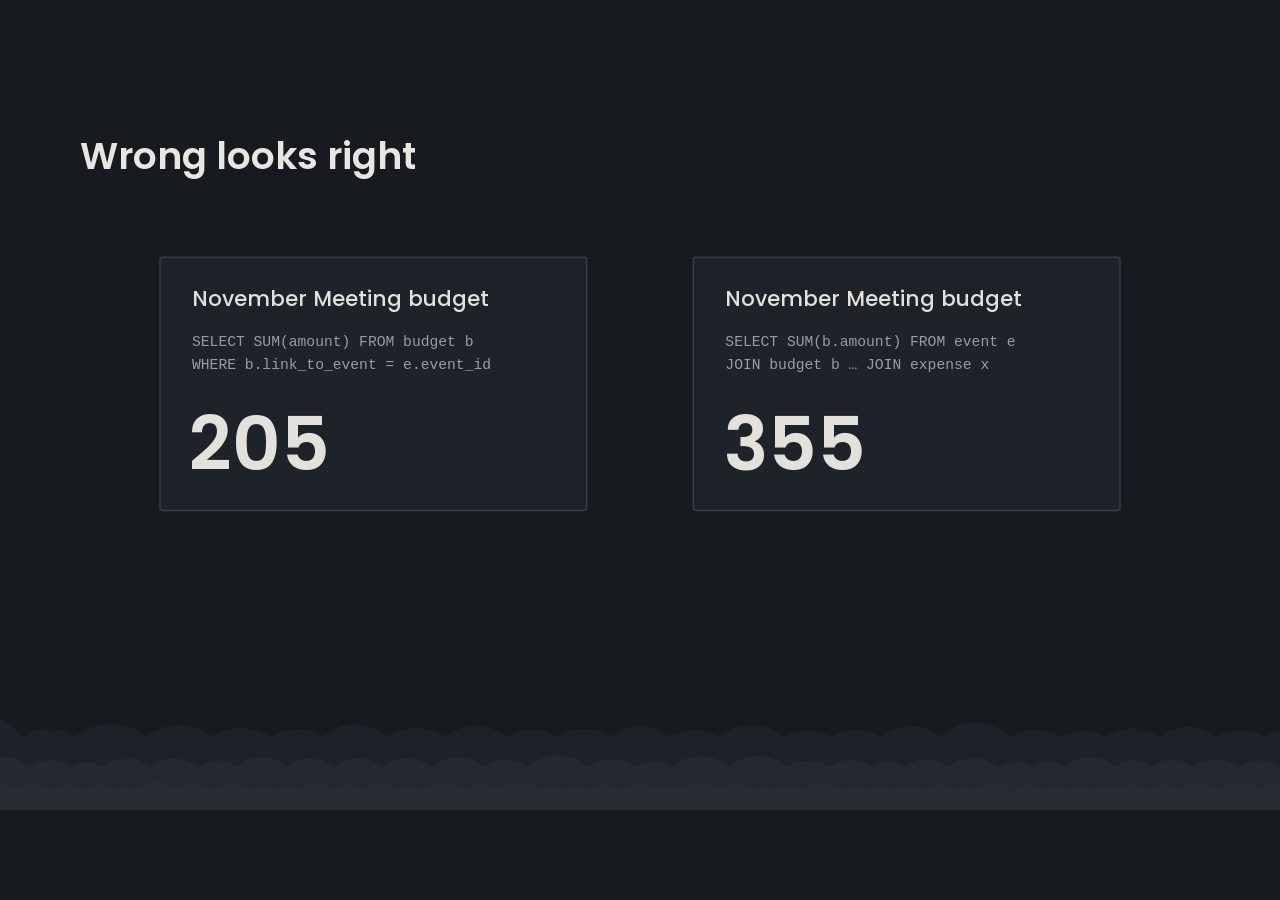
<file: server/static/explain/index.html>
<!doctype html>
<html lang="en">
<head>
<meta charset="utf-8">
<meta name="viewport" content="width=device-width, initial-scale=1">
<meta name="theme-color" content="#171a1f">
<title>Altimeter explainers</title>
<link rel="icon" href="data:,">
<link rel="preload" href="../fonts/poppins-400.woff2" as="font" type="font/woff2" crossorigin>
<link rel="preload" href="../fonts/poppins-500.woff2" as="font" type="font/woff2" crossorigin>
<link rel="preload" href="../fonts/poppins-600.woff2" as="font" type="font/woff2" crossorigin>
<link rel="stylesheet" href="explain.css">
</head>
<body>
<div id="stage"></div>
<script src="explain.js"></script>
</body>
</html>
</file>
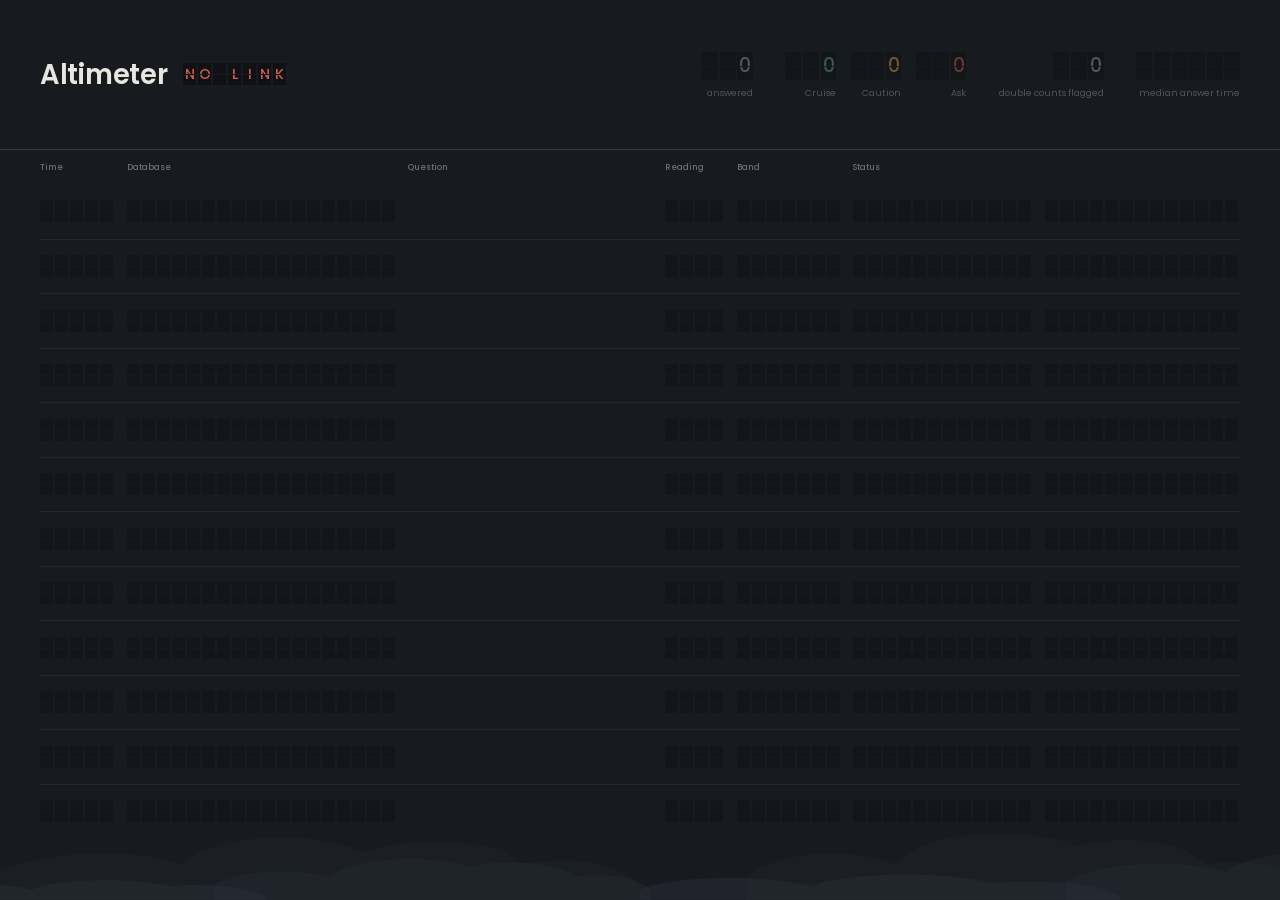
<file: server/static/board.html>
<!doctype html>
<html lang="en">
<head>
<meta charset="utf-8">
<meta name="viewport" content="width=device-width, initial-scale=1">
<title>Altimeter departures</title>
<link rel="icon" href="data:,">
<link rel="stylesheet" href="board.css">
</head>
<body>
<header class="head">
  <div class="title"><h1>Altimeter</h1><div class="f" id="link" role="status"></div></div>
  <div class="counters">
    <div class="counter"><div class="f" id="c-answered"></div><span>answered</span></div>
    <div class="counter band"><div class="f" id="c-cruise"></div><span>Cruise</span></div>
    <div class="counter band"><div class="f" id="c-caution"></div><span>Caution</span></div>
    <div class="counter band"><div class="f" id="c-ask"></div><span>Ask</span></div>
    <div class="counter"><div class="f" id="c-flagged"></div><span>double counts flagged</span></div>
    <div class="counter"><div class="f" id="c-median"></div><span>median answer time</span></div>
  </div>
</header>

<section class="board" id="board" aria-live="polite">
  <div class="cols" aria-hidden="true">
    <span>Time</span><span>Database</span><span>Question</span><span>Reading</span><span>Band</span><span>Status</span><span></span>
  </div>
  <div class="rows" id="rows"></div>
</section>

<div class="clouds" aria-hidden="true">
  <svg class="layer far" viewBox="0 0 2400 160" preserveAspectRatio="none">
    <g id="far">
      <path d="M0 160V110c40-30 120-40 170-10 30-50 120-60 170-20 50-30 130-20 150 20 60-20 110 10 110 50v10H0z"/>
      <path d="M700 160v-40c30-40 90-50 140-20 20-50 110-70 170-30 40-20 100-10 120 30 50-10 90 10 90 40v20H700z"/>
      <path d="M1350 160v-30c30-40 110-50 160-10 30-60 150-70 200-20 50-20 120 0 130 40 40 0 70 20 70 40H1350z"/>
      <path d="M2000 160v-50c40-30 110-30 150 0 30-40 110-50 160-10 30-10 70 0 90 30v30H2000z"/>
    </g>
    <use href="#far" x="2400"/>
  </svg>
  <svg class="layer mid" viewBox="0 0 2400 160" preserveAspectRatio="none">
    <g id="mid">
      <path d="M200 160v-30c20-30 70-40 110-20 20-40 90-50 130-20 30-20 80-10 100 20 40-10 70 10 70 40v10H200z"/>
      <path d="M1000 160v-40c30-40 100-50 150-20 20-40 100-60 160-30 50-20 120-10 140 30 40-10 80 10 80 40v20H1000z"/>
      <path d="M1850 160v-20c20-30 80-40 120-20 20-40 100-50 140-20 40-20 90-10 110 30 30 0 60 10 60 30H1850z"/>
    </g>
    <use href="#mid" x="2400"/>
  </svg>
  <svg class="layer near" viewBox="0 0 2400 160" preserveAspectRatio="none">
    <g id="near">
      <path d="M-100 160v-20c30-30 90-40 130-10 20-30 90-40 130-10 30-10 70 0 90 30v10H-100z"/>
      <path d="M600 160v-30c30-40 110-50 160-10 30-40 120-50 170-10 50-10 100 0 120 40v10H600z"/>
      <path d="M1500 160v-20c20-30 80-40 120-10 30-40 110-50 160-10 40-10 90 0 110 30v10H1500z"/>
      <path d="M2150 160v-20c30-30 90-40 130-10 20-30 90-40 130-10 20-10 50 0 60 20v20H2150z"/>
    </g>
    <use href="#near" x="2400"/>
  </svg>
</div>

<script src="board.js"></script>
</body>
</html>
</file>
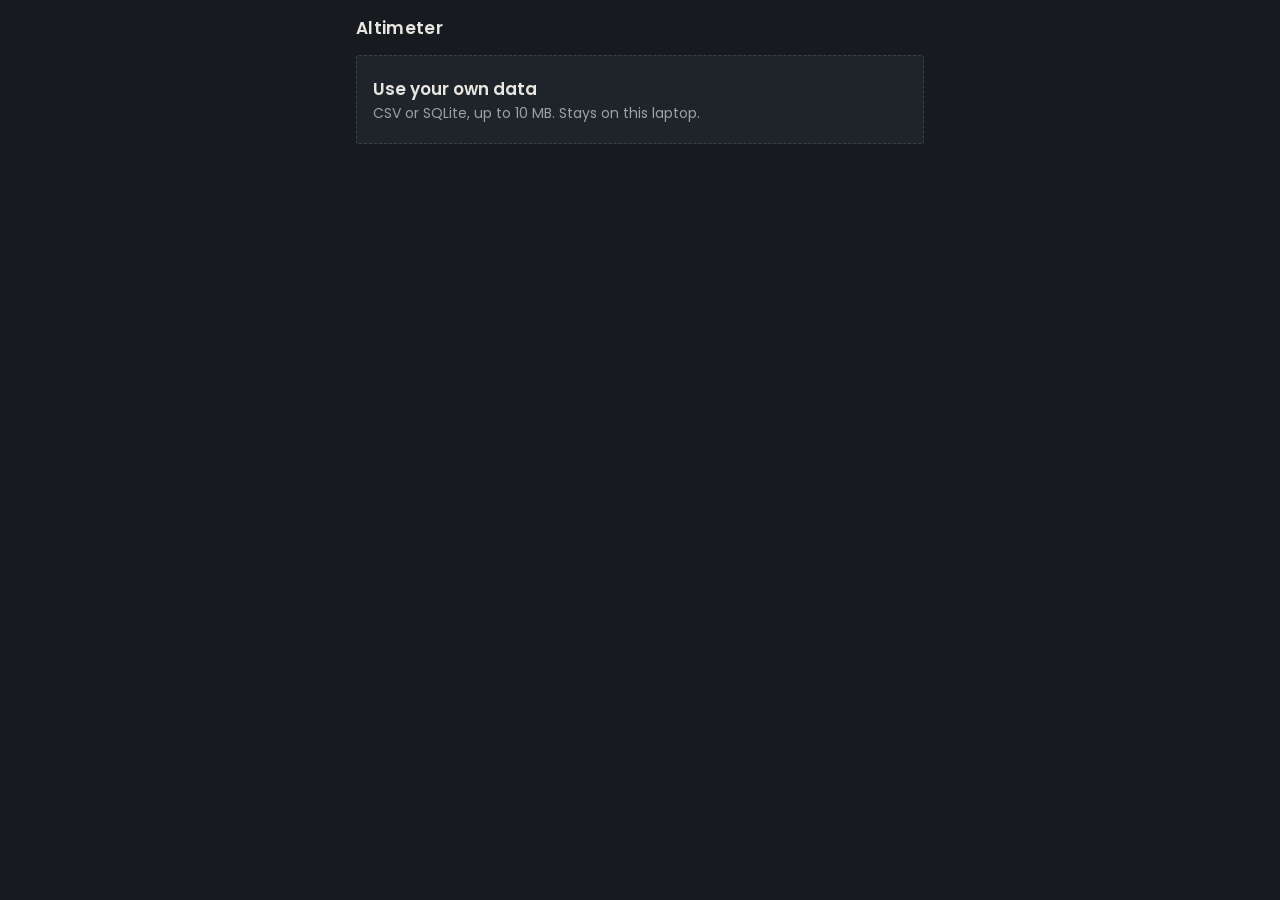
<file: server/static/upload_demo.html>
<!doctype html>
<html lang="en">
<head>
<meta charset="utf-8">
<meta name="viewport" content="width=device-width, initial-scale=1, viewport-fit=cover">
<meta name="theme-color" content="#171a1f">
<title>Altimeter upload</title>
<link rel="icon" href="data:,">
<style>
@font-face { font-family: "Poppins"; font-weight: 400; font-style: normal; font-display: swap; src: url(fonts/poppins-400.woff2) format("woff2"); }
@font-face { font-family: "Poppins"; font-weight: 500; font-style: normal; font-display: swap; src: url(fonts/poppins-500.woff2) format("woff2"); }
@font-face { font-family: "Poppins"; font-weight: 600; font-style: normal; font-display: swap; src: url(fonts/poppins-600.woff2) format("woff2"); }
:root {
  --panel: #171a1f; --panel-2: #1f232a; --panel-3: #282d35; --face: #0f1114; --bezel: #3a414b;
  --ink: #e8e6e0; --ink-2: #9ca1a8; --ink-3: #6b7078; --rule: #343a43;
  --ask: #cf5c4f; --caution: #d6a63e; --cruise: #5fae76; --diff: #4a4320;
  --t0: 14px; --t1: 17px; --t2: 21px; --t3: 27px; --t4: 34px; --t5: 52px;
  --mono: ui-monospace, "SFMono-Regular", "Cascadia Mono", Consolas, "Liberation Mono", monospace;
}
* { box-sizing: border-box; }
html { -webkit-text-size-adjust: 100%; background: var(--panel); }
body { margin: 0; background: var(--panel); color: var(--ink); font: 400 var(--t1)/1.45 "Poppins", sans-serif; }
button { font: inherit; color: inherit; }
.wrap { width: 100%; max-width: 600px; margin: 0 auto; padding: 16px; }
h1 { margin: 0 0 14px; font-size: var(--t1); font-weight: 600; letter-spacing: 0.02em; }
#log { margin: 16px 0 0; font: 12px/1.5 var(--mono); color: var(--ink-3); white-space: pre-wrap; overflow-wrap: anywhere; }
</style>
<link rel="stylesheet" href="upload.css">
</head>
<body>
<main class="wrap">
  <h1>Altimeter</h1>
  <div id="upload"></div>
  <pre id="log"></pre>
</main>
<script>
/* ?mock=1: fake POST /api/upload and GET /api/upload/<id> in the browser, so upload.js runs its real XHR/fetch
   code with no server. Progress is simulated with real timers at ~1.5 MB/s, then ~600 ms of "server reading". */
if (new URLSearchParams(location.search).get("mock") === "1") (function () {
  const RATE = 1.5 * 1048576, TICK = 100, TTL = 15 * 60;
  const store = {};
  const sanitize = (n) => n.replace(/\.[^.]+$/, "").toLowerCase().replace(/[^a-z0-9_]+/g, "_").replace(/^_+|_+$/g, "") || "t";

  async function mockServer(files) {
    if (!files.length) return [400, { error: "no files in the upload" }];
    const exts = files.map((f) => (f.name.match(/\.([^.]+)$/) || [, ""])[1].toLowerCase());
    const bad = files.find((f, i) => !["csv", "sqlite", "sqlite3", "db"].includes(exts[i]));
    if (bad) return [400, { error: bad.name + ": only .csv, .sqlite or .db files" }];
    const total = files.reduce((s, f) => s + f.size, 0);
    if (total > 10 * 1048576) return [400, { error: "upload is over 10 MB" }];
    let tables;
    if (exts.some((e) => e !== "csv")) {
      if (files.length > 1) return [400, { error: "send one SQLite file, or 1-8 CSV files" }];
      tables = [{ name: "customers", rows: 1204 }, { name: "orders", rows: 8817 }, { name: "order_items", rows: 23410 }];
    } else {
      if (files.length > 8) return [400, { error: "at most 8 CSV files" }];
      tables = [];
      for (const f of files) {
        const rows = f.size < 1048576 ? (await f.text()).split(/\r?\n/).filter((l) => l.trim()).length - 1 : Math.round(f.size / 48);
        if (rows < 1) return [400, { error: f.name + ": no data rows" }];
        tables.push({ name: sanitize(f.name), rows });
      }
    }
    const id = Math.random().toString(36).slice(2, 14);
    store[id] = { tables, kind: exts[0] === "csv" ? "csv" : "sqlite", t: Date.now() };
    return [200, info(id)];
  }
  function info(id) {
    const e = store[id];
    e.t = Date.now();
    return { db_id: "upload:" + id, kind: e.kind, tables: e.tables, expires_in_s: TTL };
  }

  class MockXHR {
    constructor() { this.upload = {}; this.status = 0; this.responseText = ""; this._timers = []; }
    open(method, url) { this._method = method; this._url = url; }
    abort() { this._timers.forEach(clearInterval); this._timers = []; }
    send(fd) {
      const files = fd.getAll("files").filter((f) => f instanceof File);
      const total = files.reduce((s, f) => s + f.size, 0) + 200;
      let loaded = 0;
      const iv = setInterval(() => {
        loaded = Math.min(total, loaded + RATE * TICK / 1000);
        this.upload.onprogress && this.upload.onprogress({ lengthComputable: true, loaded, total });
        if (loaded >= total) {
          clearInterval(iv);
          this.upload.onload && this.upload.onload({});
          const t = setTimeout(async () => {
            const [status, body] = await mockServer(files);
            this.status = status; this.responseText = JSON.stringify(body);
            this.onload && this.onload({});
          }, 600);
          this._timers.push(t);
        }
      }, TICK);
      this._timers.push(iv);
    }
  }
  window.XMLHttpRequest = MockXHR;

  const realFetch = window.fetch.bind(window);
  window.fetch = async (url, init) => {
    const m = String(url).match(/\/api\/upload\/([^/?#]+)$/);
    if (!m) return realFetch(url, init);
    const id = decodeURIComponent(m[1]);
    if (!store[id]) return new Response(JSON.stringify({ error: "upload not found or expired" }), { status: 404 });
    return new Response(JSON.stringify(info(id)), { status: 200, headers: { "Content-Type": "application/json" } });
  };
})();
</script>
<script src="upload.js"></script>
<script>
const log = document.getElementById("log");
window.ctl = Upload.render(document.getElementById("upload"), {
  onReady(dbId, info) { log.textContent = "onReady " + dbId + "\n" + JSON.stringify(info); },
  onRemove(dbId) { log.textContent = "onRemove " + dbId; },
  onExpire(dbId) { log.textContent = "onExpire " + dbId; },
});
</script>
</body>
</html>
</file>
<file: server/static/explain/explain.css>
@font-face { font-family: "Poppins"; font-weight: 400; font-style: normal; font-display: block; src: url(../fonts/poppins-400.woff2) format("woff2"); }
@font-face { font-family: "Poppins"; font-weight: 500; font-style: normal; font-display: block; src: url(../fonts/poppins-500.woff2) format("woff2"); }
@font-face { font-family: "Poppins"; font-weight: 600; font-style: normal; font-display: block; src: url(../fonts/poppins-600.woff2) format("woff2"); }

:root { /* same instrument-panel tokens as table.html */
  --panel: #171a1f;
  --panel-2: #1f232a;
  --panel-3: #282d35;
  --face: #0f1114;
  --bezel: #3a414b;
  --ink: #e8e6e0;
  --ink-2: #9ca1a8;
  --ink-3: #6b7078;
  --rule: #343a43;
  --ask: #cf5c4f;
  --caution: #d6a63e;
  --cruise: #5fae76;
}
* { box-sizing: border-box; }
html, body { margin: 0; height: 100%; background: var(--panel); overflow: hidden; }
body { cursor: pointer; }
#stage { position: absolute; left: 0; top: 0; width: 1920px; height: 1080px; transform-origin: 0 0; background: var(--panel); overflow: hidden; }
#stage svg { display: block; width: 1920px; height: 1080px; font-family: "Poppins", sans-serif; font-variant-numeric: tabular-nums; }
#stage svg .mono { font-family: ui-monospace, "SFMono-Regular", "Cascadia Mono", Consolas, "Liberation Mono", monospace; }
</file>
<file: server/static/board.css>
@font-face { font-family: "Poppins"; font-weight: 400; font-style: normal; font-display: swap; src: url(fonts/poppins-400.woff2) format("woff2"); }
@font-face { font-family: "Poppins"; font-weight: 500; font-style: normal; font-display: swap; src: url(fonts/poppins-500.woff2) format("woff2"); }
@font-face { font-family: "Poppins"; font-weight: 600; font-style: normal; font-display: swap; src: url(fonts/poppins-600.woff2) format("woff2"); }

:root {
  --panel: #171a1f;
  --panel-2: #1f232a;
  --panel-3: #282d35;
  --face: #0f1114;
  --bezel: #3a414b;
  --ink: #e8e6e0;
  --ink-2: #9ca1a8;
  --ink-3: #6b7078;
  --rule: #343a43;
  --ask: #cf5c4f;
  --caution: #d6a63e;
  --cruise: #5fae76;

  --gutter: 40px;
  --head: 150px;
  --clouds: 96px;
  --n: 12;                                   /* visible rows */
  --cw: clamp(13px, calc((100vw - 2 * var(--gutter)) / 94), 24px);   /* one flap cell */
  --gap: 2px;
  --ch: calc(var(--cw) * 1.7);
  --fs: calc(var(--cw) * 1.4);
  --ffs: calc(var(--cw) * 1.1);              /* glyph in a flap: Poppins' widest capitals (M, W) still fit one cell */
  --row: calc((100vh - var(--head) - var(--clouds)) / var(--n));
  --step: 150ms;                             /* one flap */
}

* { box-sizing: border-box; }
html, body { height: 100%; }
body {
  margin: 0; overflow: hidden;
  background: var(--panel); color: var(--ink);
  font-family: Poppins, system-ui, sans-serif; font-weight: 400;
  -webkit-font-smoothing: antialiased;
}

/* ---------- header ---------- */
.head {
  height: var(--head); padding: 0 var(--gutter);
  display: flex; align-items: center; justify-content: space-between;
  border-bottom: 1px solid var(--rule);
  position: relative; z-index: 2;
}
.head h1 {
  margin: 0; font-weight: 600; font-size: calc(var(--fs) * 1.5); letter-spacing: -0.01em; line-height: 1;
}
.title { display: flex; align-items: center; gap: calc(var(--cw) * 1.2); }
#link { transition: opacity 200ms ease-out; }
body:not(.stale) #link { opacity: 0; }
.rows { transition: opacity 400ms ease-out; }
body.stale .rows, body.stale .counters { opacity: 0.45; }
.counters { transition: opacity 400ms ease-out; display: flex; gap: calc(var(--cw) * 2.5); }
.counter { display: flex; flex-direction: column; align-items: flex-end; gap: 8px; }
.counter span { font-size: calc(var(--fs) * 0.5); color: var(--ink-2); line-height: 1; }
.counter.band + .counter.band { margin-left: calc(var(--cw) * -1.4); } /* the three band tallies read as one group */
.counter.band > span { min-width: calc(3 * var(--cw) * 1.2 + 2 * var(--gap)); text-align: right; }

/* ---------- board ---------- */
.board { padding: 0 var(--gutter); position: relative; z-index: 2; }
.cols, .row {
  display: grid; align-items: center; column-gap: calc(var(--cw) * 0.9);
  grid-template-columns:
    calc(5 * (var(--cw) + var(--gap)))
    calc(18 * (var(--cw) + var(--gap)))
    minmax(0, 1fr)
    calc(4 * (var(--cw) + var(--gap)))
    calc(7 * (var(--cw) + var(--gap)))
    calc(12 * (var(--cw) + var(--gap)))
    calc(13 * (var(--cw) + var(--gap)));
}
.cols { height: 34px; color: var(--ink-3); font-size: calc(var(--fs) * 0.46); font-weight: 500; }
.row { height: var(--row); border-top: 1px solid var(--rule); }
.row:first-child { border-top: 0; }

/* a field is a strip of flap cells */
.f { display: flex; gap: var(--gap); perspective: 700px; overflow: hidden; min-width: 0; }
.c {
  flex: 0 0 var(--cw); width: var(--cw); height: var(--ch);
  display: flex; align-items: center; justify-content: center;
  background: var(--face); position: relative;
  font-family: Poppins, system-ui, sans-serif; font-size: var(--ffs); font-weight: 500; line-height: 1;
  font-variant-numeric: tabular-nums; overflow: hidden;
  color: var(--ink);
  transform-origin: 50% 50%; backface-visibility: hidden; will-change: transform;
}
.c::after { /* the hinge between the two halves of a flap */
  content: ""; position: absolute; left: 0; right: 0; top: 50%; height: 1px; background: var(--panel);
}
.q .c { /* question: proportional text in flap cells sized to the glyph */
  flex: 0 0 auto; width: auto; min-width: calc(var(--cw) * 0.4); padding: 0 calc(var(--cw) * 0.06);
  font-family: Poppins, system-ui, sans-serif; font-weight: 500; font-size: calc(var(--fs) * 0.92);
}
.c svg { width: 72%; height: 72%; fill: none; stroke: currentColor; stroke-width: 1.3; stroke-linecap: square; }
.ask .c { color: var(--ask); }
.caution .c { color: var(--caution); }
.cruise .c { color: var(--cruise); }
.dim .c { color: var(--ink-2); }

.counters .c { height: calc(var(--ch) * 1.25); font-size: calc(var(--ffs) * 1.3); flex-basis: calc(var(--cw) * 1.2); width: calc(var(--cw) * 1.2); }

.c.flip { animation: flap var(--step) linear 1; }
@keyframes flap {
  0%   { transform: rotateX(0); }
  49%  { transform: rotateX(-90deg); opacity: .55; }
  50%  { transform: rotateX(90deg); opacity: .55; }
  100% { transform: rotateX(0); opacity: 1; }
}

/* ---------- clouds along the bottom edge ---------- */
.clouds {
  position: fixed; left: 0; right: 0; bottom: 0; height: var(--clouds);
  overflow: hidden; pointer-events: none; z-index: 1;
}
.layer { position: absolute; left: 0; bottom: 0; width: 200%; height: 100%; fill: var(--panel-3); }
.layer.far  { opacity: .28; height: 100%; animation: drift 120s linear infinite; }
.layer.mid  { opacity: .4;  height: 78%;  animation: drift 90s linear infinite; }
.layer.near { opacity: .55; height: 56%;  animation: drift 64s linear infinite; }
@keyframes drift { from { transform: translateX(0); } to { transform: translateX(-50%); } }

@media (prefers-reduced-motion: reduce) {
  .c.flip, .layer.far, .layer.mid, .layer.near { animation: none; } /* as specific as the rules that start them */
}
</file>
<file: server/static/upload.css>
/* "Use your own data" module. Colours come from the host page's :root tokens (index.html); fallbacks match them. */
.up { font-family: "Poppins", sans-serif; color: var(--ink, #e8e6e0); }
.up p { margin: 0; }

/* empty: whole area is the picker */
.up-drop {
  position: relative; display: block; padding: 22px 16px 20px;
  border: 1.5px dashed var(--bezel, #3a414b); border-radius: 3px; background: var(--panel-2, #1f232a);
  cursor: pointer; transition: border-color 120ms ease-out;
}
.up-drop.over, .up-drop:active { border-color: var(--ink, #e8e6e0); border-style: solid; }
@media (hover: hover) { .up-drop:hover { border-color: var(--ink, #e8e6e0); border-style: solid; } }
.up-drop:focus-within { outline: 2px solid var(--ink, #e8e6e0); outline-offset: 1px; }
.up-title { display: block; font-size: var(--t1, 17px); font-weight: 600; line-height: 1.3; }
.up-line { display: block; margin-top: 4px; font-size: var(--t0, 14px); font-weight: 400; line-height: 1.4; color: var(--ink-2, #9ca1a8); }
.up-input { position: absolute; width: 1px; height: 1px; margin: -1px; padding: 0; border: 0; overflow: hidden; clip: rect(0 0 0 0); opacity: 0; }

.up-err {
  margin-bottom: 10px !important; padding: 10px 12px; border-left: 3px solid var(--ask, #cf5c4f);
  background: var(--panel-2, #1f232a); color: var(--ink, #e8e6e0); font-size: var(--t0, 14px); line-height: 1.45;
  overflow-wrap: anywhere;
}

/* uploading */
.up-files {
  font-size: var(--t0, 14px); font-weight: 500; color: var(--ink-2, #9ca1a8);
  white-space: nowrap; overflow: hidden; text-overflow: ellipsis;
}
.up-track { margin-top: 10px; height: 6px; background: var(--face, #0f1114); border: 1px solid var(--rule, #343a43); overflow: hidden; }
.up-fill { height: 100%; background: var(--ink, #e8e6e0); transform: scaleX(0); transform-origin: 0 50%; transition: transform 120ms linear; }
.up-status { display: flex; justify-content: space-between; gap: 12px; margin-top: 8px !important; font-size: var(--t0, 14px); font-variant-numeric: tabular-nums; }
.up-pct { font-weight: 600; }
.up-amt { color: var(--ink-2, #9ca1a8); }

/* ready */
.up-tables { list-style: none; margin: 8px 0 0; padding: 0; border-top: 1px solid var(--rule, #343a43); }
.up-row {
  display: flex; align-items: baseline; justify-content: space-between; gap: 16px;
  padding: 10px 0; border-bottom: 1px solid var(--rule, #343a43);
}
.up-name {
  min-width: 0; overflow: hidden; text-overflow: ellipsis; white-space: nowrap;
  font-family: var(--mono, ui-monospace, Consolas, monospace); font-size: 15px;
}
.up-rows { flex: none; font-size: var(--t0, 14px); font-variant-numeric: tabular-nums; color: var(--ink-2, #9ca1a8); }
.up-row.in { opacity: 0; transform: translateY(6px); animation: up-in 240ms cubic-bezier(.3,.75,.25,1) forwards; }
@keyframes up-in { to { opacity: 1; transform: none; } }

.up-foot { display: flex; align-items: center; justify-content: space-between; gap: 12px; margin-top: 6px; }
.up-exp { font-size: var(--t0, 14px); color: var(--ink-2, #9ca1a8); font-variant-numeric: tabular-nums; }
.up-remove {
  min-height: 44px; padding: 8px 0 8px 12px; border: 0; background: none; color: var(--ink, #e8e6e0);
  font: 600 var(--t0, 14px)/1 "Poppins", sans-serif; text-decoration: underline; text-underline-offset: 3px; cursor: pointer;
}
.up-remove:focus-visible { outline: 2px solid var(--ink, #e8e6e0); outline-offset: 1px; }

@media (prefers-reduced-motion: reduce) {
  .up-drop, .up-fill { transition: none; }
  .up-row.in { animation: none; opacity: 1; transform: none; }
}
</file>
